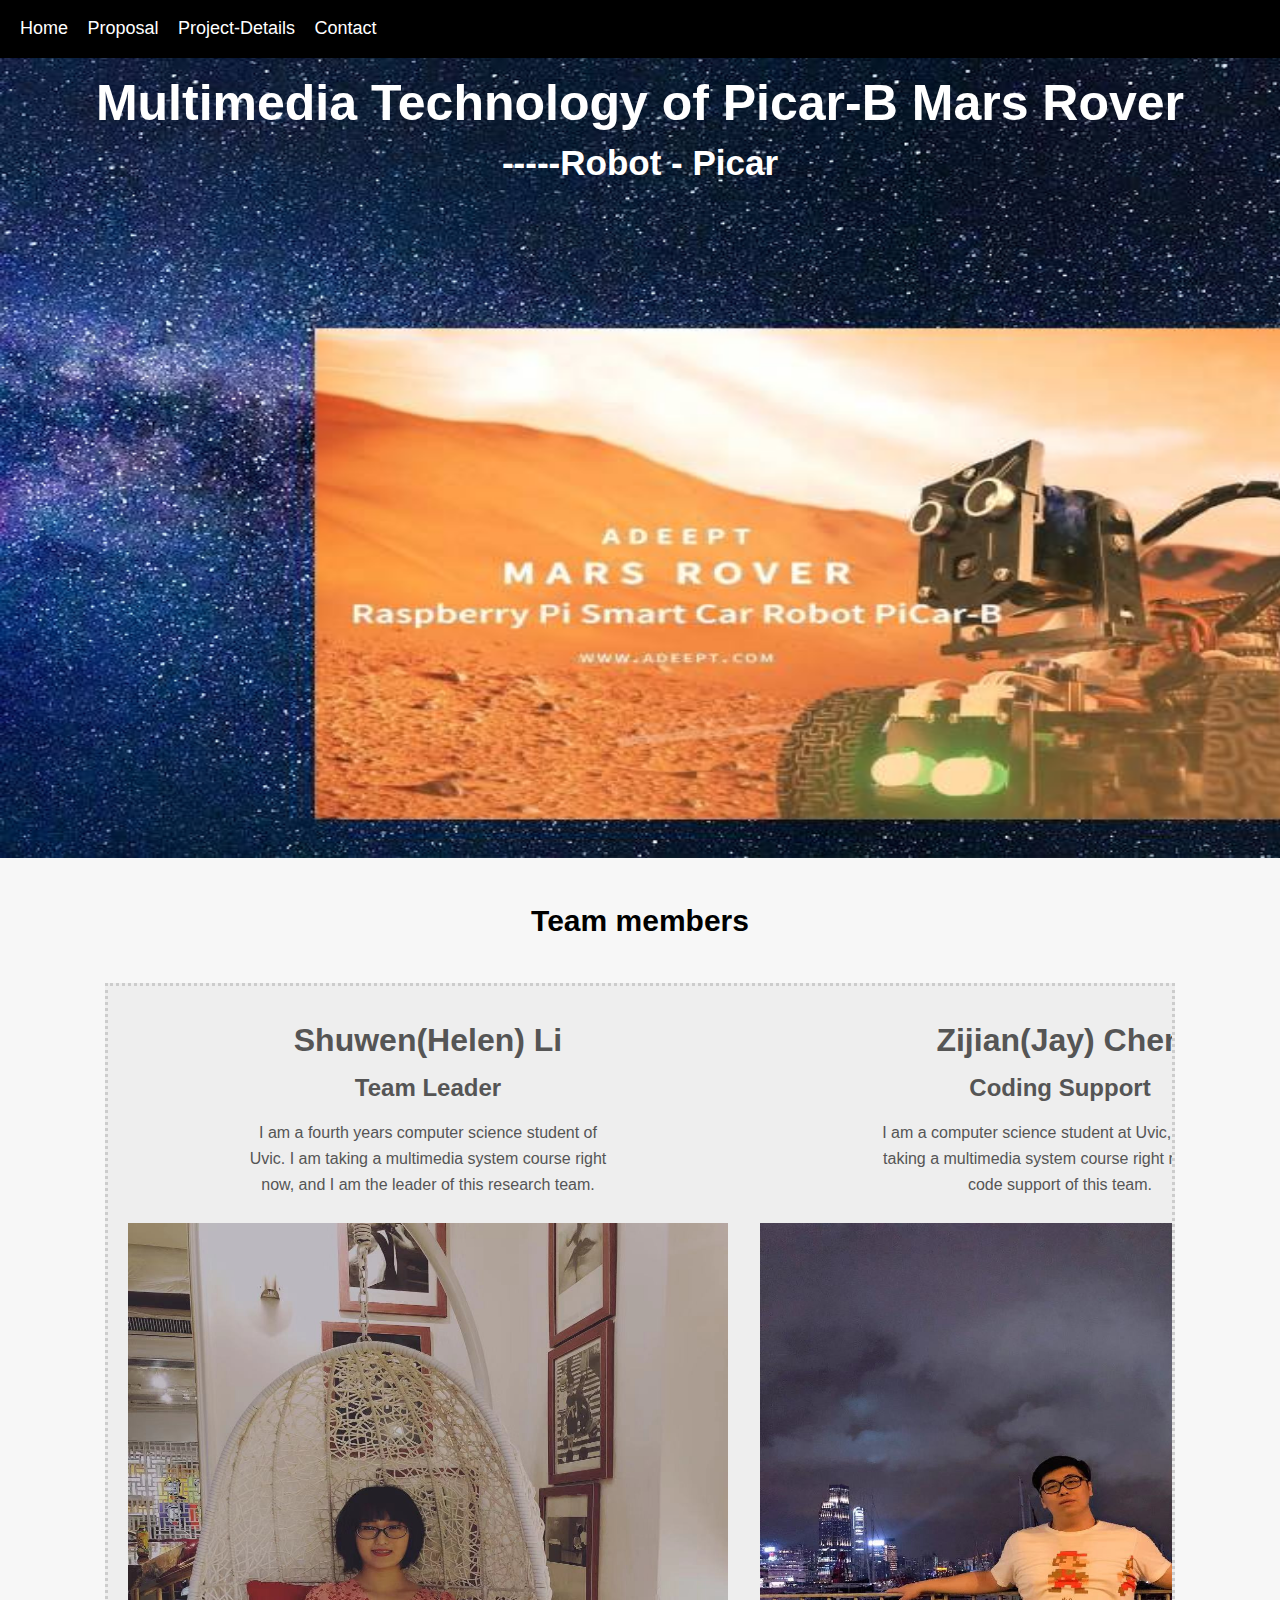
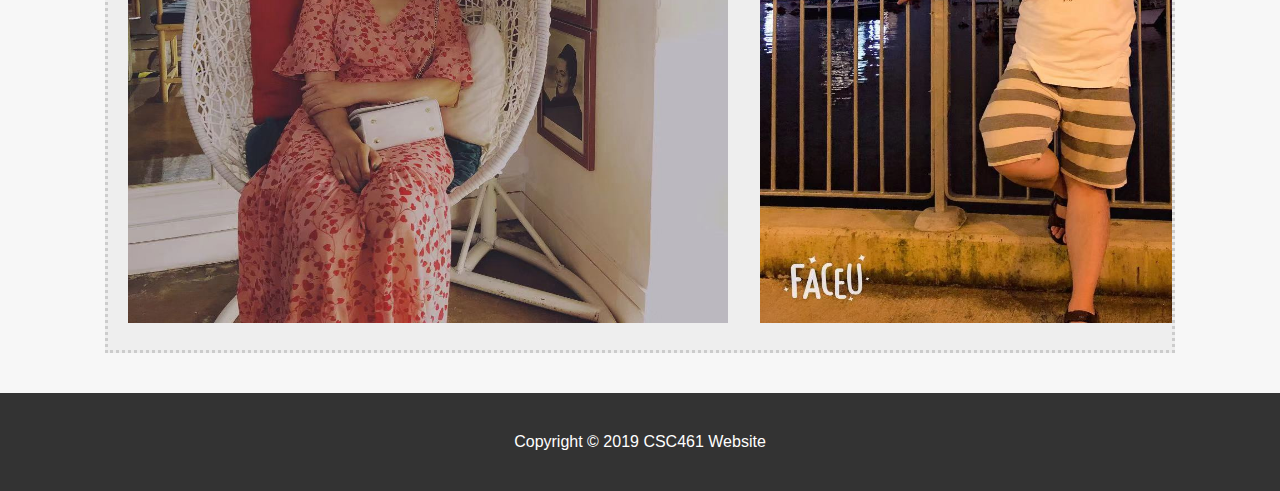
<file: csc461_website/index.html>
<!DOCTYPE html>
<html>
  <head>
    <title>CSC461-Home </title>
    <link rel="stylesheet" type="text/css" href="css/index_style.css">
  </head>
  <body>

    <nav id="navbar">
      <div class="container">
        <ul>
          <li><a href="index.html">Home</a></li>
          <li><a href="proposal.html">Proposal</a></li>
          <li><a href="project.html">Project-Details</a></li>
          <li><a href="contact.html">Contact</a></li>
        </ul>
      </div>
    </nav>

    <header id="main-header">
      <div class="container_main">
        <h1 style=font-size:50px>Multimedia Technology of Picar-B Mars Rover</h1>
        <h1 style=font-size:35px>-----Robot - Picar</h1>
      </div>
    </header>

    <section id="showcase">
      <div class="container">
        <h1 style=font-size:30px>Team members</h1>
      </div>
    </section>

    <div class="container_below">
      <div class="box1">
        <h1>Shuwen(Helen) Li</h1>
        <h2>Team Leader</h2>
        <p>I am a fourth years computer science student of Uvic. I am taking a
           multimedia system course right now, and I am the leader of this
           research team. </p>
        <br>
        <img src="image/member1.jpg" alt="" width="600" height="700">
      </div>

      <div class="box2">
        <h1>Zijian(Jay) Chen</h1>
        <h2>Coding Support</h2>
        <p>I am a computer science student at Uvic, and I am taking a multimedia
           system course right now. I am code support of this team. </p>
        <br>
        <img src="image/member2.jpg" alt="" width="600" height="700">
      </div>
    </div>

    <footer id="main-footer">
      <p>Copyright &copy; 2019 CSC461 Website</p>
    </footer>
  </body>
</html>
</file>
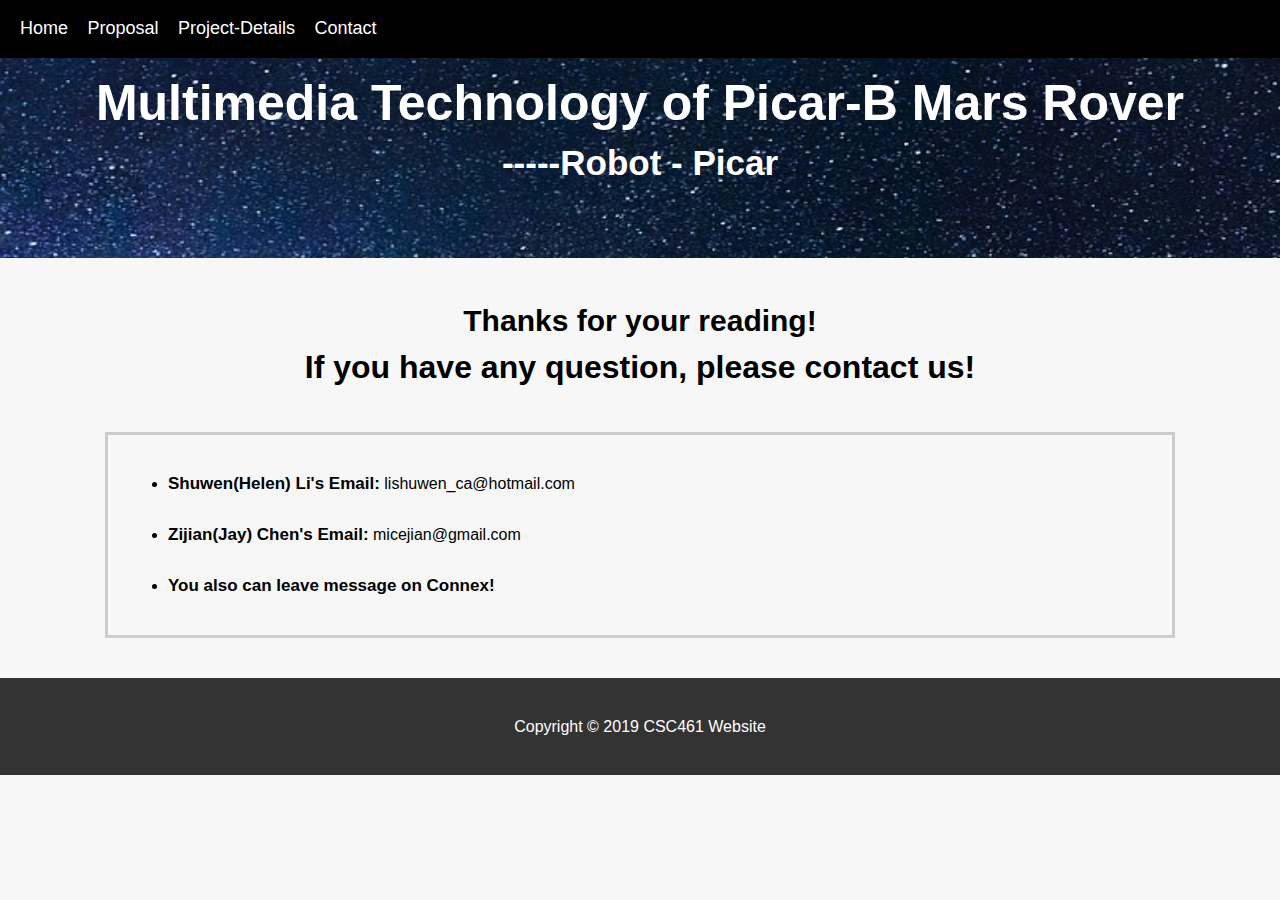
<file: csc461_website/contact.html>
<!DOCTYPE html>
<html>
  <head>
    <title>CSC461-Contact </title>
    <link rel="stylesheet" type="text/css" href="css/contact_style.css">
  </head>
  <body>

    <nav id="navbar">
      <div class="container">
        <ul>
          <li><a href="main.html">Home</a></li>
          <li><a href="proposal.html">Proposal</a></li>
          <li><a href="project.html">Project-Details</a></li>
          <li><a href="contact.html">Contact</a></li>
        </ul>
      </div>
    </nav>

    <header id="main-header">
      <div class="container_main">
        <h1 style=font-size:50px>Multimedia Technology of Picar-B Mars Rover</h1>
        <h1 style=font-size:35px>-----Robot - Picar</h1>
      </div>
    </header>

    <section id="showcase">
      <div class="container">
        <h1 style=font-size:30px>Thanks for your reading!</h1>
        <h1>If you have any question, please contact us!</h1>
        <h1></h1>
      </div>
    </section>

    <div class="container_below">
      <ul>
        <li><b style=font-size:17px>Shuwen(Helen) Li's Email:</b> lishuwen_ca@hotmail.com</li>
        <br>
        <li><b style=font-size:17px>Zijian(Jay) Chen's Email:</b> micejian@gmail.com</li>
        <br>
        <li><b style=font-size:17px>You also can leave message on Connex!</b></li>
      </ul>
    </div>

    <footer id="main-footer">
      <p>Copyright &copy; 2019 CSC461 Website</p>
    </footer>
  </body>
</html>
</file>
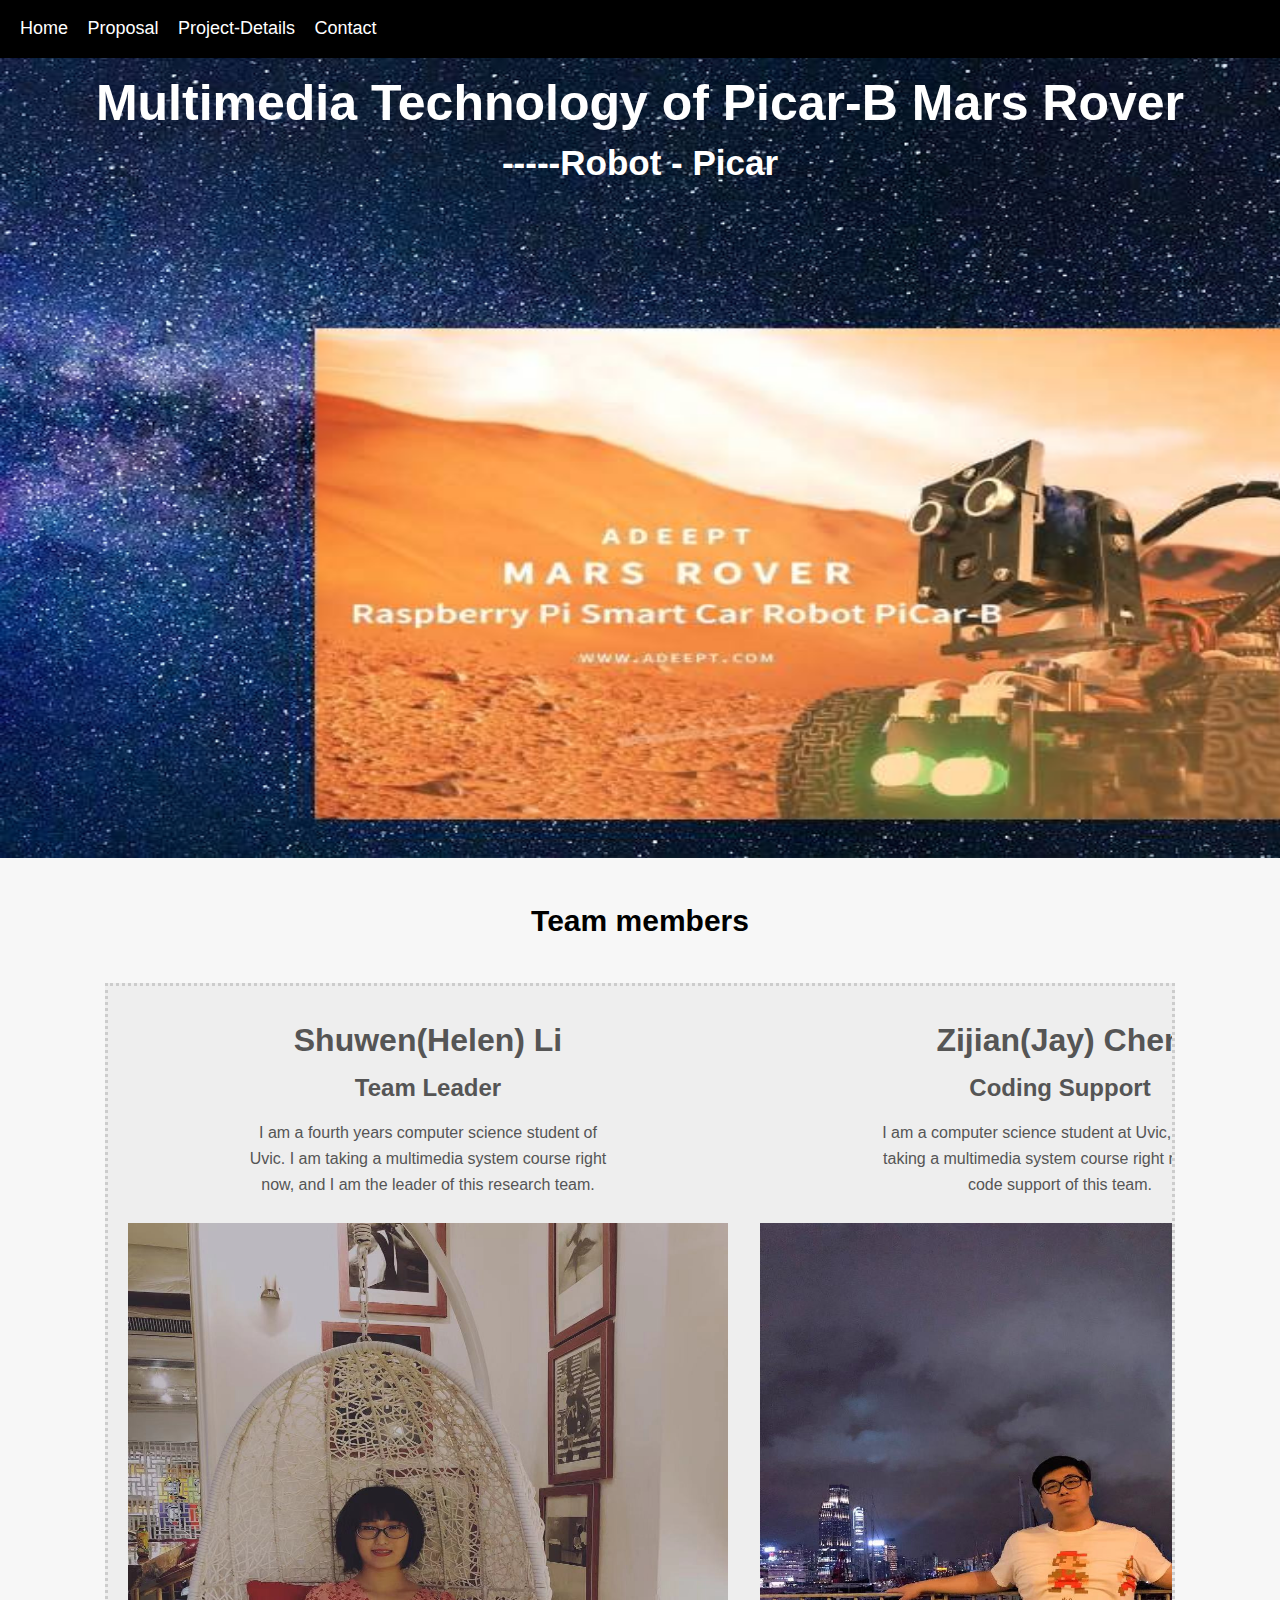
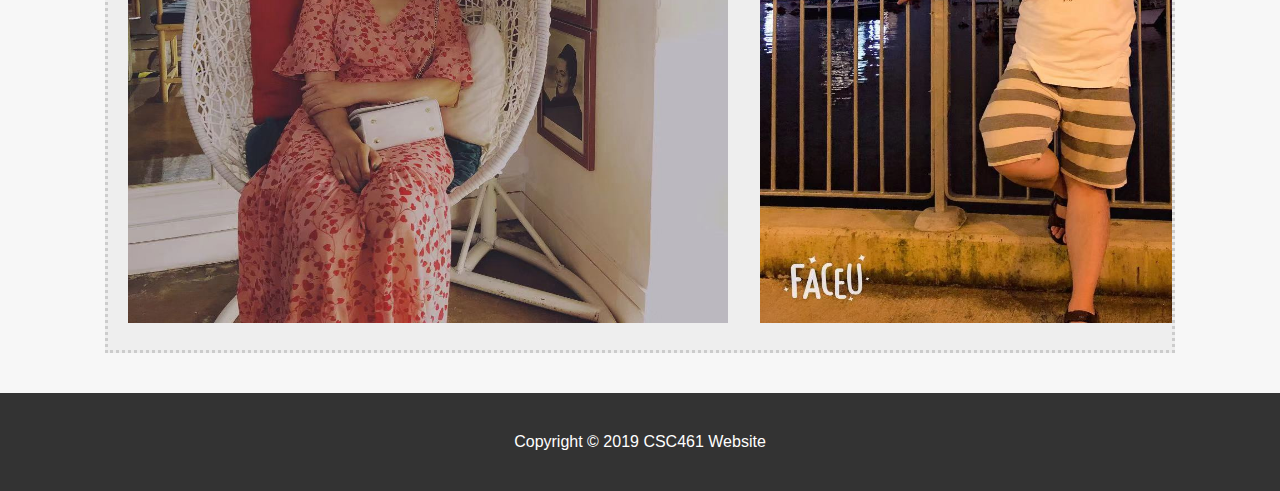
<file: csc461_website/main.html>
<!DOCTYPE html>
<html>
  <head>
    <title>CSC461-Home </title>
    <link rel="stylesheet" type="text/css" href="css/index_style.css">
  </head>
  <body>

    <nav id="navbar">
      <div class="container">
        <ul>
          <li><a href="main.html">Home</a></li>
          <li><a href="proposal.html">Proposal</a></li>
          <li><a href="project.html">Project-Details</a></li>
          <li><a href="contact.html">Contact</a></li>
        </ul>
      </div>
    </nav>

    <header id="main-header">
      <div class="container_main">
        <h1 style=font-size:50px>Multimedia Technology of Picar-B Mars Rover</h1>
        <h1 style=font-size:35px>-----Robot - Picar</h1>
      </div>
    </header>

    <section id="showcase">
      <div class="container">
        <h1 style=font-size:30px>Team members</h1>
      </div>
    </section>

    <div class="container_below">
      <div class="box1">
        <h1>Shuwen(Helen) Li</h1>
        <h2>Team Leader</h2>
        <p>I am a fourth years computer science student of Uvic. I am taking a
           multimedia system course right now, and I am the leader of this
           research team. </p>
        <br>
        <img src="image/member1.jpg" alt="" width="600" height="700">
      </div>

      <div class="box2">
        <h1>Zijian(Jay) Chen</h1>
        <h2>Coding Support</h2>
        <p>I am a computer science student at Uvic, and I am taking a multimedia
           system course right now. I am code support of this team. </p>
        <br>
        <img src="image/member2.jpg" alt="" width="600" height="700">
      </div>
    </div>

    <footer id="main-footer">
      <p>Copyright &copy; 2019 CSC461 Website</p>
    </footer>
  </body>
</html>
</file>
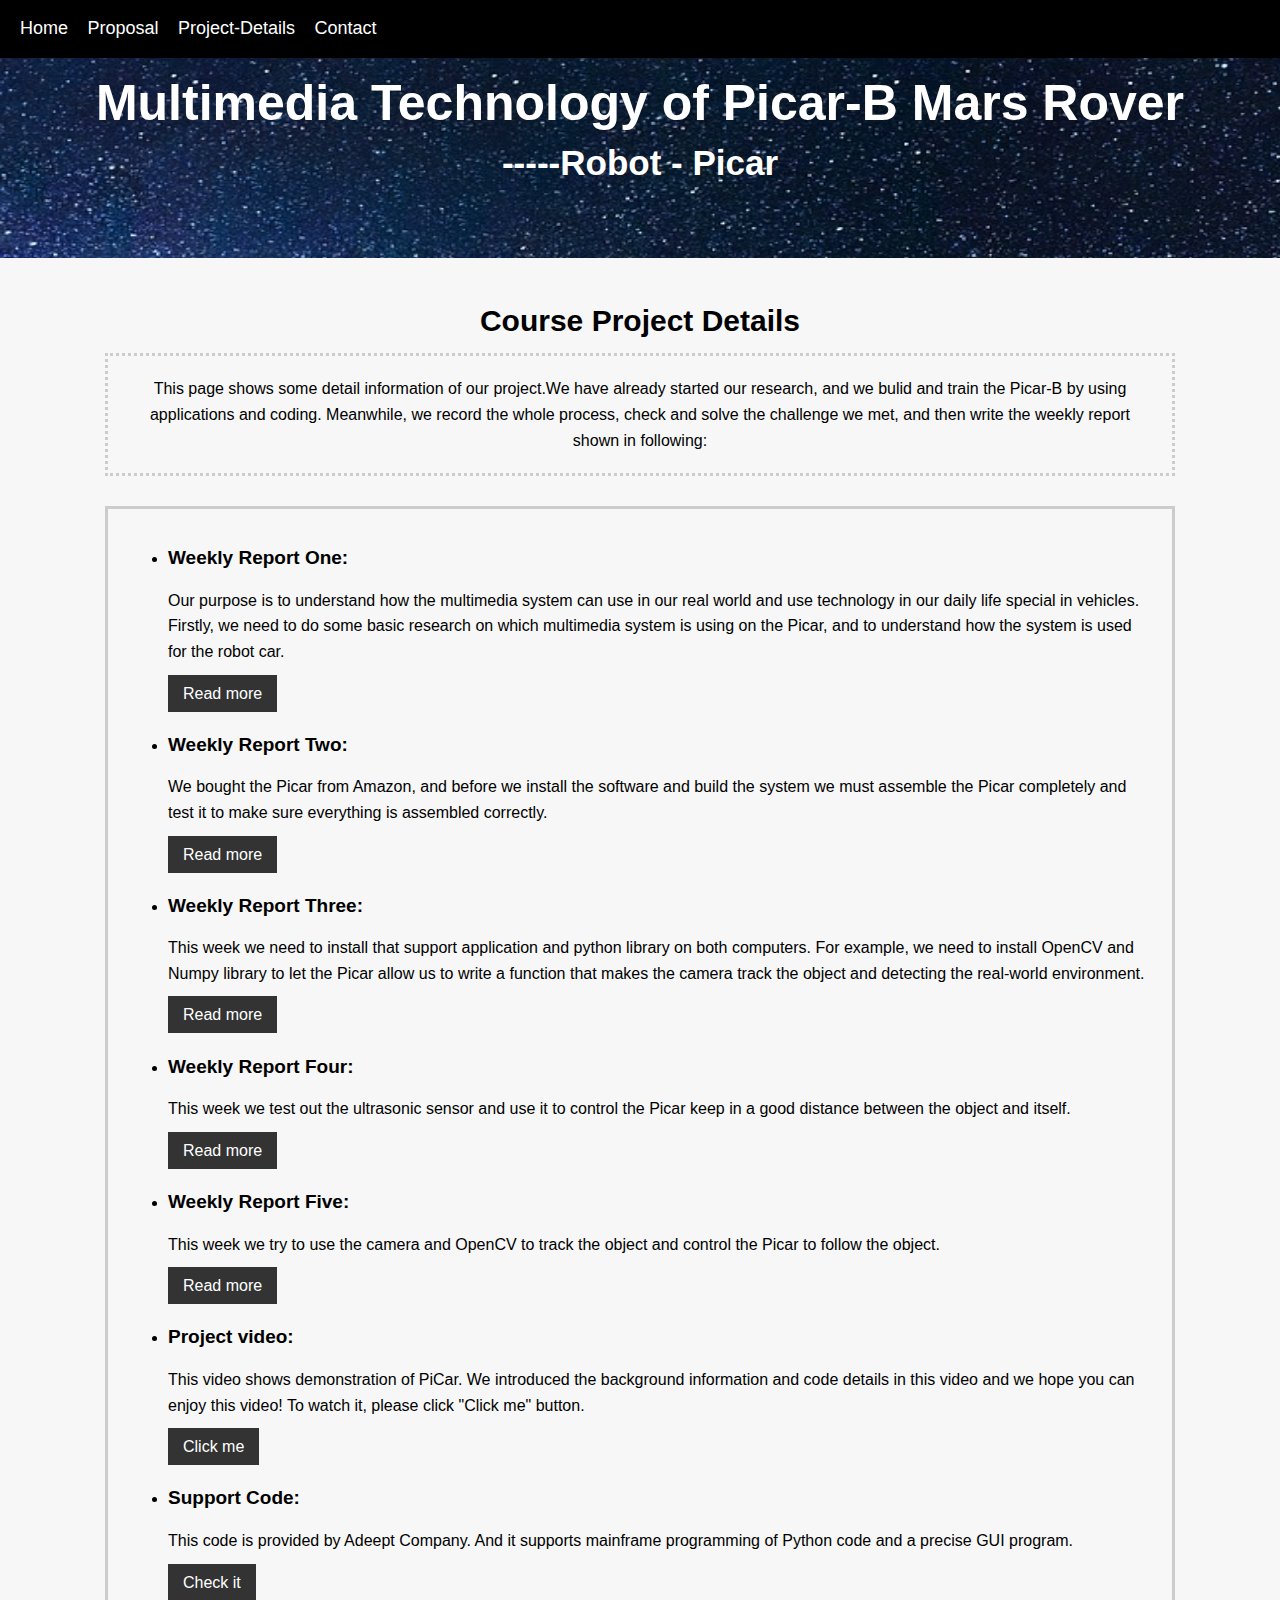
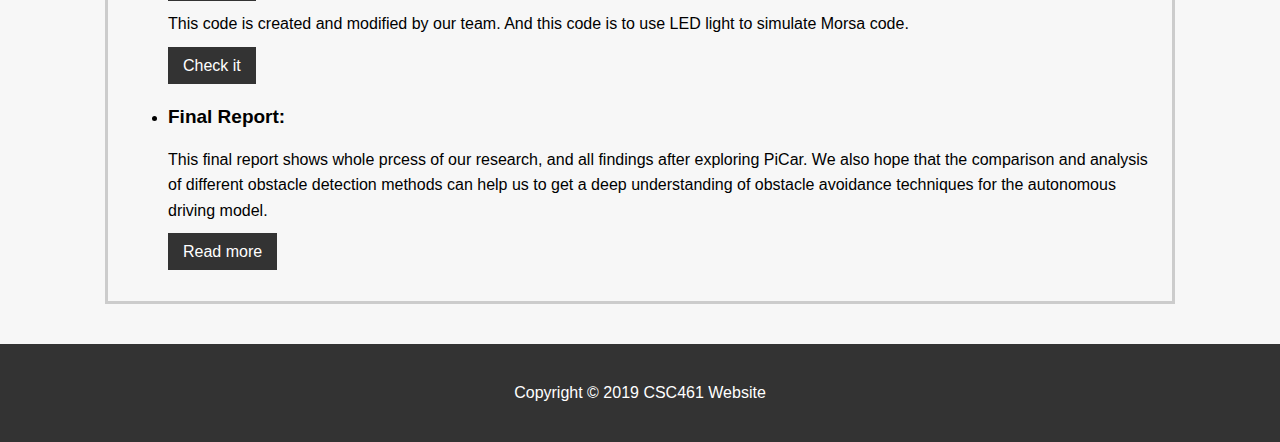
<file: csc461_website/project.html>
<!DOCTYPE html>
<html>
  <head>
    <title>CSC461-Project-Details </title>
    <link rel="stylesheet" type="text/css" href="css/project_style.css">
  </head>
  <body>

    <nav id="navbar">
      <div class="container">
        <ul>
          <li><a href="main.html">Home</a></li>
          <li><a href="proposal.html">Proposal</a></li>
          <li><a href="project.html">Project-Details</a></li>
          <li><a href="contact.html">Contact</a></li>
        </ul>
      </div>
    </nav>

    <header id="main-header">
      <div class="container_main">
        <h1 style=font-size:50px>Multimedia Technology of Picar-B Mars Rover</h1>
        <h1 style=font-size:35px>-----Robot - Picar</h1>
      </div>
    </header>

    <section id="showcase">
      <div class="container">
        <h1 style=font-size:30px>Course Project Details</h1>
        <p>This page shows some detail information of our project.We have already
           started our research, and we bulid and train the Picar-B
        by using applications and coding. Meanwhile, we record the whole process, check and solve the challenge we met, and then write the weekly
      report shown in following:</p>
      </div>
    </section>

    <div class="container_below">
      <ul>
        <li><b style=font-size:19px>Weekly Report One:</b>
          <p>Our purpose is to understand how the multimedia system can use in
            our real world and use technology in our daily life special in vehicles.
            Firstly, we need to do some basic research on which multimedia system
            is using on the Picar, and to understand how the system is used for
            the robot car. </p>
            <a class="button" href="file/week 1 report.pdf" target="_blank">Read more</a>
        </li>
        <br>
        <li><b style=font-size:19px>Weekly Report Two:</b>
          <p>We bought the Picar from Amazon, and before we install the software
            and build the system we must assemble the Picar completely and test
            it to make sure everything is assembled correctly.</p>
            <a class="button" href="file/week 2 report.pdf" target="_blank">Read more</a>
        </li>
        <br>
        <li><b style=font-size:19px>Weekly Report Three:</b>
          <p>This week we need to install that support application and python
            library on both computers. For example, we need to install OpenCV
            and Numpy library to let the Picar allow us to write a function that
            makes the camera track the object and detecting the real-world environment. </p>
            <a class="button" href="file/week 3 report.pdf" target="_blank">Read more</a>
        </li>
        <br>
        <li><b style=font-size:19px>Weekly Report Four:</b>
          <p>This week we test out the ultrasonic sensor and use it to control
            the Picar keep in a good distance between the object and itself.</p>
            <a class="button" href="file/week 4 report.pdf" target="_blank">Read more</a>
        </li>
        <br>
        <li><b style=font-size:19px>Weekly Report Five:</b>
          <p>This week we try to use the camera and OpenCV to track the object
            and control the Picar to follow the object.</p>
            <a class="button" href="file/week 5 report.pdf" target="_blank">Read more</a>
        </li>
        <br>
        <li><b style=font-size:19px>Project video:</b>
          <p>This video shows demonstration of PiCar. We introduced the background
            information and code details in this video and we hope you
            can enjoy this video! To watch it, please click "Click me" button.</p>
            <a class="button" href="https://youtu.be/rqfv3ktI-9Q" target="_blank">Click me</a>
        </li>
        <br>
        <li><b style=font-size:19px>Support Code:</b>
          <p>This code is provided by Adeept Company. And it supports mainframe
            programming of Python code and a precise GUI program.</p>
            <a class="button" href="file/Adeept_PiCar-B-V1.1.zip" target="_blank">Check it</a>
          <p>This code is created and modified by our team. And this code is to
            use LED light to simulate Morsa code.</p>
            <a class="button" href="file/Picar ledMorse code.zip" target="_blank">Check it</a>
        </li>
        <br>
        <li><b style=font-size:19px>Final Report:</b>
          <p>This final report shows whole prcess of our research, and all findings
          after exploring PiCar. We also hope that the comparison and analysis
          of different obstacle detection methods can help us to get a deep understanding of
          obstacle avoidance techniques for the autonomous driving model.</p>
            <a class="button" href="file/report.pdf" target="_blank">Read more</a>
        </li>
      </ul>
    </div>

    <footer id="main-footer">
      <p>Copyright &copy; 2019 CSC461 Website</p>
    </footer>
  </body>
</html>
</file>
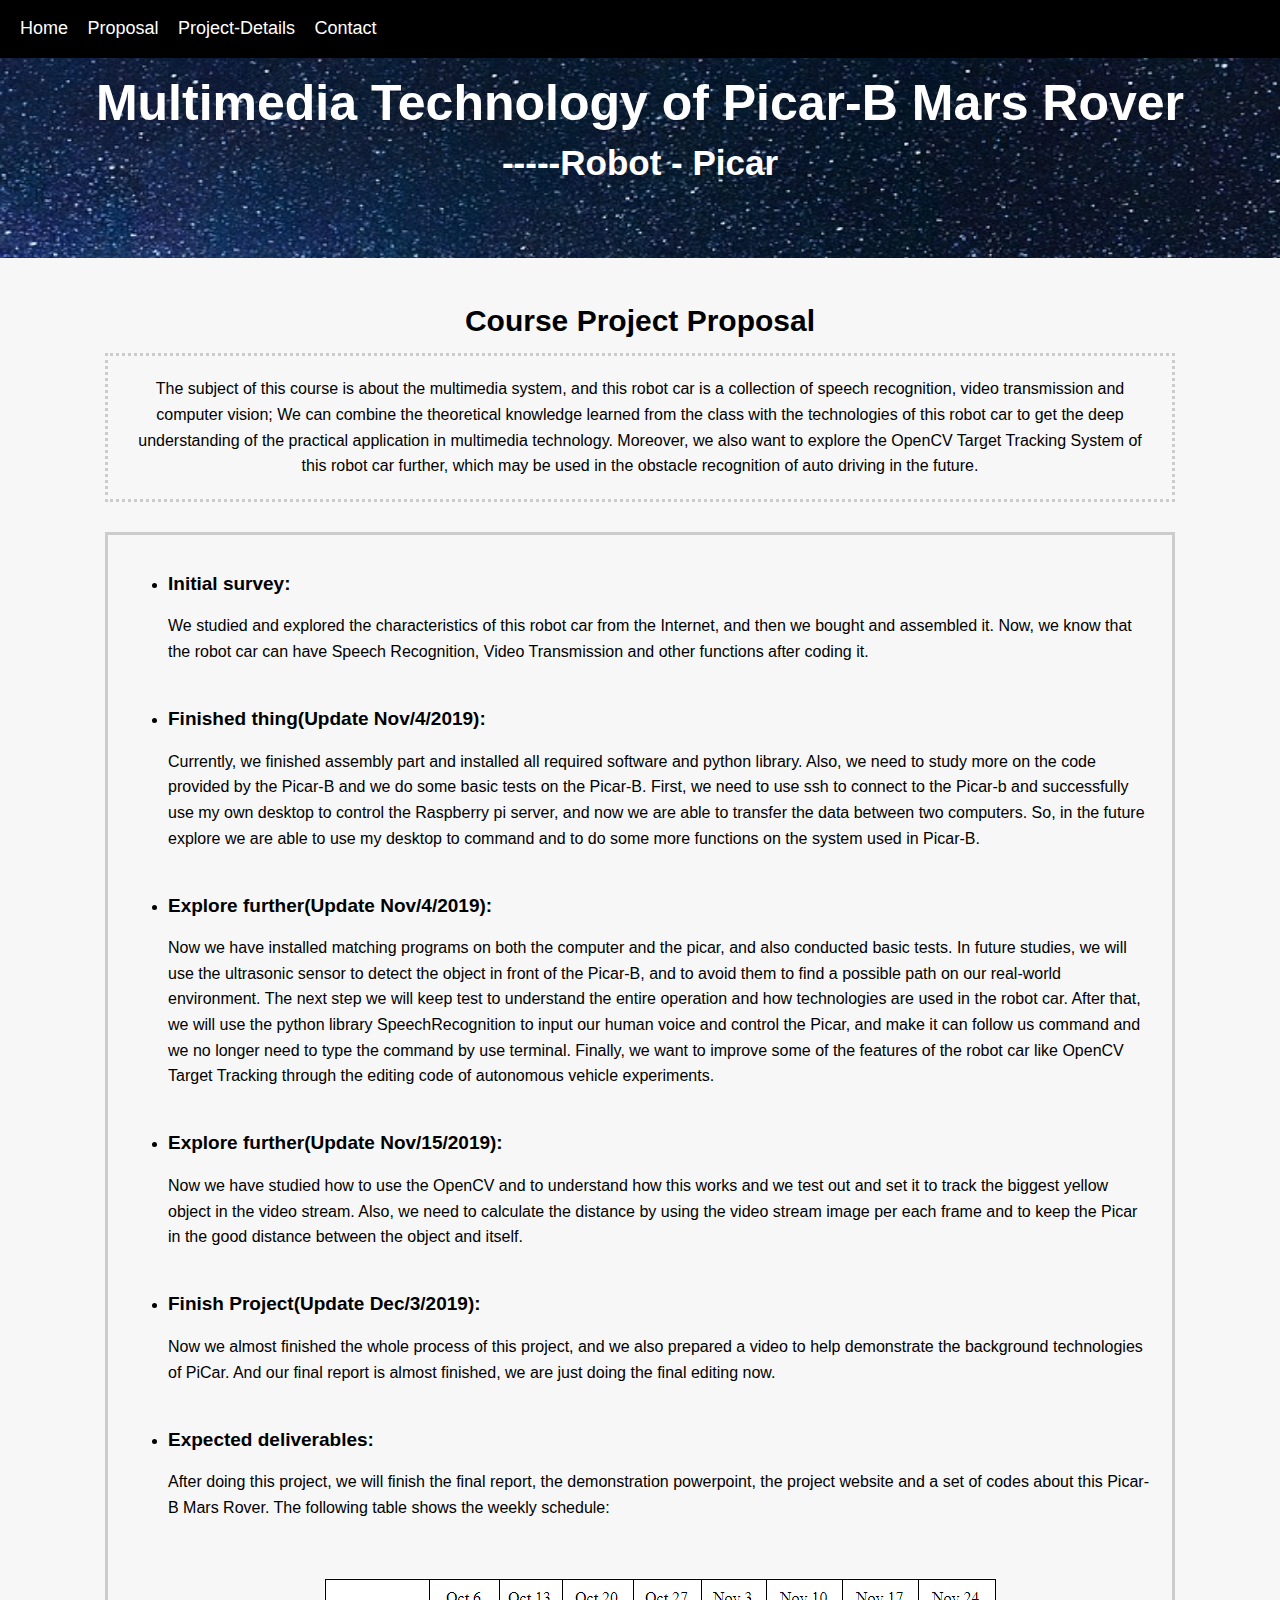
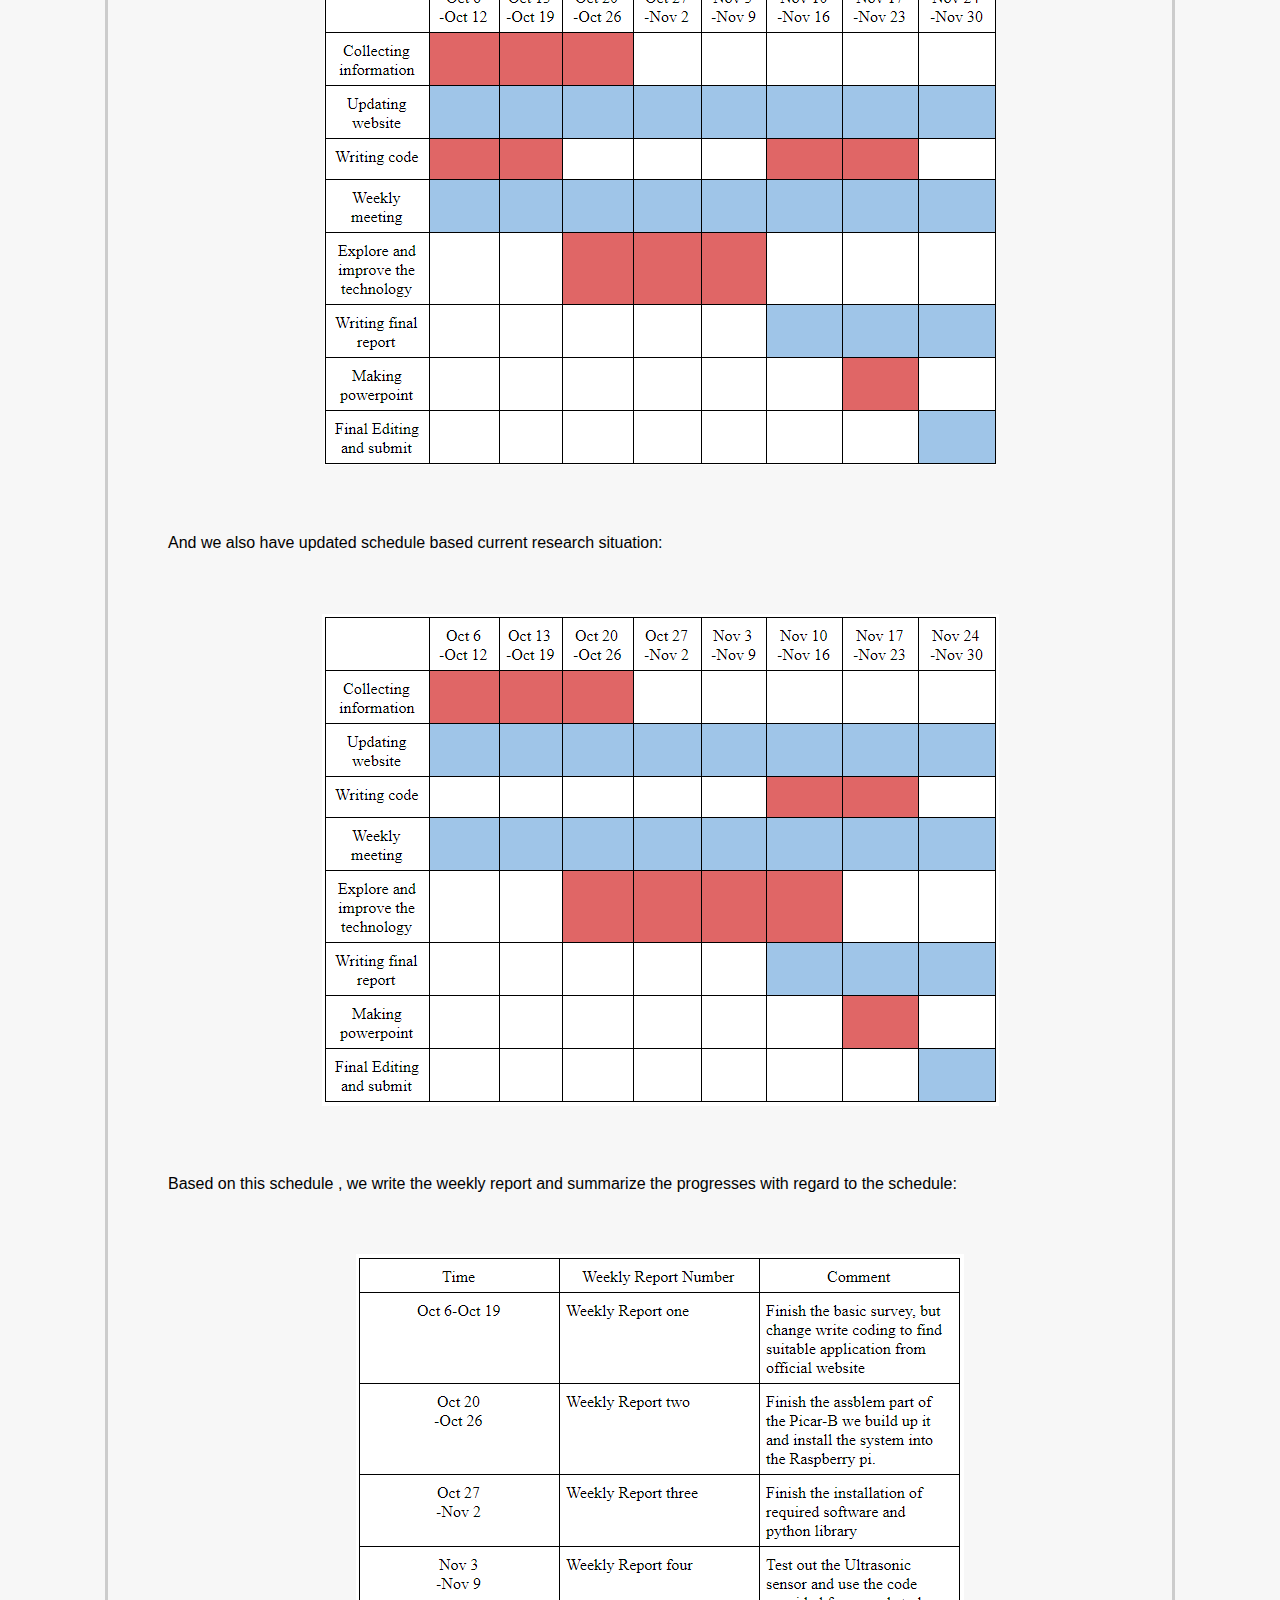
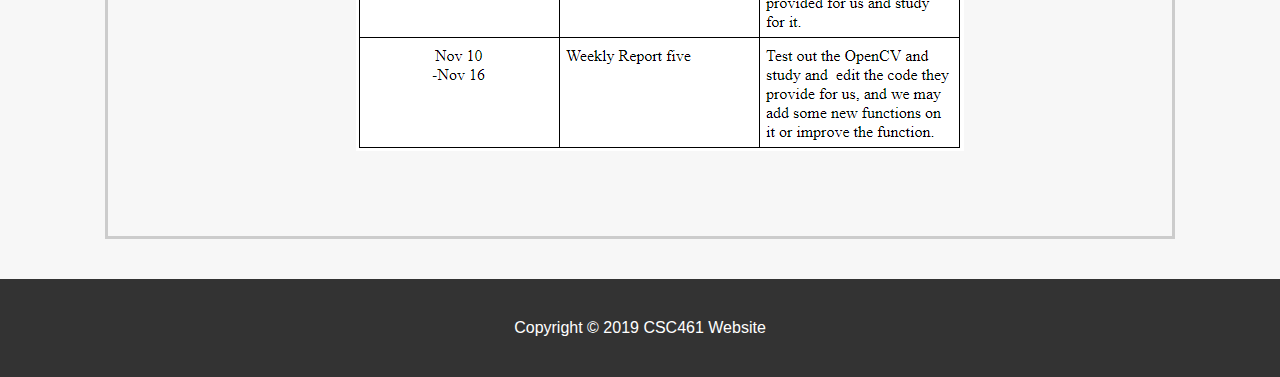
<file: csc461_website/proposal.html>
<!DOCTYPE html>
<html>
  <head>
    <title>CSC461-Proposal </title>
    <link rel="stylesheet" type="text/css" href="css/proposal_style.css">
  </head>
  <body>

    <nav id="navbar">
      <div class="container">
        <ul>
          <li><a href="main.html">Home</a></li>
          <li><a href="proposal.html">Proposal</a></li>
          <li><a href="project.html">Project-Details</a></li>
          <li><a href="contact.html">Contact</a></li>
        </ul>
      </div>
    </nav>

    <header id="main-header">
      <div class="container_main">
        <h1 style=font-size:50px>Multimedia Technology of Picar-B Mars Rover</h1>
        <h1 style=font-size:35px>-----Robot - Picar</h1>
      </div>
    </header>

    <section id="showcase">
      <div class="container">
        <h1 style=font-size:30px>Course Project Proposal</h1>
        <p>The subject of this course is about the multimedia system, and this
          robot car is a collection of speech recognition, video transmission
          and computer vision; We can combine the theoretical knowledge learned
          from the class with the technologies of this robot car to get the deep
          understanding of the practical application in multimedia technology.
          Moreover, we also want to explore the OpenCV Target Tracking System
          of this robot car further, which may be used in the obstacle
          recognition of auto driving in the future.</p>
      </div>
    </section>

    <div class="container_below">
      <ul>
        <li><b style=font-size:19px>Initial survey:</b>
          <p>We studied and explored the characteristics of this robot car from
            the Internet, and then we bought and assembled it. Now, we know that
             the robot car can have Speech Recognition, Video Transmission and
             other functions after coding it.</p>
        </li>
        <br>
        <li><b style=font-size:19px>Finished thing(Update Nov/4/2019):</b>
          <p>Currently, we finished assembly part and installed all required
            software and python library. Also, we need to study more on the code
            provided by the Picar-B and we do some basic tests on the Picar-B.
            First, we need to use ssh to connect to the Picar-b and successfully
            use my own desktop to control the Raspberry pi server, and now we are
            able to transfer the data between two computers. So, in the future
            explore we are able to use my desktop to command and to do some more
            functions on the system used in Picar-B.</p>
        </li>
        <br>
        <li><b style=font-size:19px>Explore further(Update Nov/4/2019):</b>
          <p>Now we have installed matching programs on both the computer and the picar, and also conducted basic tests. In future studies, we will use the ultrasonic sensor to detect the object in front of the Picar-B, and to avoid them to find a possible path on our real-world environment. The next step we will keep test to understand the entire operation and how technologies are used in the robot car. After that, we will use the python library SpeechRecognition to input our human voice and control the Picar, and make it can follow us command and we no longer need to type the command by use terminal. Finally, we want to improve some of the features of the robot car like OpenCV Target Tracking through the editing code of autonomous vehicle experiments.</p>
        </li>
        <br>
        <li><b style=font-size:19px>Explore further(Update Nov/15/2019):</b>
          <p>Now we have studied how to use the OpenCV and to understand how
            this works and we test out and set it to track the biggest yellow
            object in the video stream. Also, we need to calculate the distance
            by using the video stream image per each frame and to keep the Picar
             in the good distance between the object and itself.</p>
        </li>
        <br>
        <li><b style=font-size:19px>Finish Project(Update Dec/3/2019):</b>
          <p>Now we almost finished the whole process of this project, and we also prepared a video to help demonstrate the background technologies of PiCar. And our final report is almost finished, we are just doing the final editing now.</p>
        </li>
        <br>
        <li><b style=font-size:19px>Expected deliverables:</b>
          <p>After doing this project, we will finish the final report, the
          demonstration powerpoint, the project website and a set of codes
          about this Picar-B Mars Rover. The following table shows the weekly
          schedule:</p>
          <br>
          <p style="text-align:center;"><img src="image/graph.jpg" alt="" class="center"></p>
          <br>
          <p>And we also have updated schedule based current research situation:</p>
          <br>
          <p style="text-align:center;"><img src="image/update.jpg" alt="" class="center"></p>
          <br>
          <p>Based on this schedule , we write the weekly report and summarize
            the progresses with regard to the schedule:</p>
          <br>
          <p style="text-align:center;"><img src="image/comment.jpg" alt="" class="center"></p>
          <br>
        </li>
      </ul>
    </div>

    <footer id="main-footer">
      <p>Copyright &copy; 2019 CSC461 Website</p>
    </footer>
  </body>
</html>
</file>
<file: csc461_website/css/index_style.css>
body{
  background-color: #f7f7f7;
  color:#555;

  font-family: Arial, Helvetica, sans-serif;
  font-size: 16px;
  line-height: 1.6em;
  margin:0;
}

.container{
  width:80%
  margin:auto;
  overflow:hidden;
}

.container_main{
  width:80%
  margin:100px 5px 15px;
  overflow:hidden;
  text-align: center;
}

.container_below{
  width:80%;
  margin:auto;
  border: 3px dotted #ccc;
  padding: 20px;
  overflow:hidden;
  text-align: center;
  display: grid;
  grid-template-columns: 1fr 1fr;
  grid-auto-rows: minmax(100px, auto);
  grid-gap: 2em;
  background-color: #eee
}

#main-header{
  background-image: url('../image/title.jpg');
  min-height: 800px;
  background-size: 1900px 800px;
  margin-bottom: 30px;
  color: #fff;
}

#navbar{
  background-color: #000;
  color:#fff;
}

#navbar ul{
  padding: 0 20px;
  list-style: none;
}

#navbar li{
  display: inline;
}

#navbar a{
  color:#fff;
  text-decoration: none;
  font-size: 18px;
  padding-right: 15px;
}

#showcase{
  color:#000;
  background-position: center;
  margin-bottom: 30px;
  text-align: center;
}

.box1 p{
    margin: auto;
    width: 60%;
}

.box2 p{
    margin: auto;
    width: 60%;
}

#main-footer{
  background: #333;
  color:#fff;
  text-align: center;
  padding:20px;
  margin-top: 40px;
}
</file>
<file: csc461_website/css/contact_style.css>
body{
  background-color: #f7f7f7;
  color:#000;

  font-family: Arial, Helvetica, sans-serif;
  font-size: 16px;
  line-height: 1.6em;
  margin:0;
}

.container{
  width:80%
  margin:auto;
  overflow:hidden;
}

.container_main{
  width:80%
  margin:100px 5px 15px;
  overflow:hidden;
  text-align: center;
}

.container_below{
  width:80%;
  margin:auto;
  border: 3px solid #ccc;
  padding: 20px;
  overflow:hidden;
}

#main-header{
  background-image: url('../image/basic.jpg');
  min-height: 200px;
  background-size: 1900px 800px;
  margin-bottom: 30px;
  color: #fff;
}

#navbar{
  background-color: #000;
  color:#fff;
}

#navbar ul{
  padding: 0 20px;
  list-style: none;
}

#navbar li{
  display: inline;
}

#navbar a{
  color:#fff;
  text-decoration: none;
  font-size: 18px;
  padding-right: 15px;
}

#showcase{
  color:#000;
  background-position: center;
  margin-bottom: 30px;
  text-align: center;
}

#main-footer{
  background: #333;
  color:#fff;
  text-align: center;
  padding:20px;
  margin-top: 40px;
}
</file>
<file: csc461_website/css/project_style.css>
body{
  background-color: #f7f7f7;
  color:#000;

  font-family: Arial, Helvetica, sans-serif;
  font-size: 16px;
  line-height: 1.6em;
  margin:0;
}

.container{
  width:80%
  margin:auto;
  overflow:hidden;
}

.container_main{
  width:80%
  margin:100px 5px 15px;
  overflow:hidden;
  text-align: center;
}

.container_below{
  width:80%;
  margin:auto;
  border: 3px solid #ccc;
  padding: 20px;
  overflow:hidden;
}

#main-header{
  background-image: url('../image/basic.jpg');
  min-height: 200px;
  background-size: 1900px 800px;
  margin-bottom: 30px;
  color: #fff;
}

#navbar{
  background-color: #000;
  color:#fff;
}

#navbar ul{
  padding: 0 20px;
  list-style: none;
}

#navbar li{
  display: inline;
}

#navbar a{
  color:#fff;
  text-decoration: none;
  font-size: 18px;
  padding-right: 15px;
}

#showcase{
  color:#000;
  background-position: center;
  margin-bottom: 30px;
  text-align: center;
}

#showcase p{
  width:80%;
  margin:auto;
  border: 3px dotted #ccc;
  padding: 20px;
  overflow:hidden;
}

.button{
  background-color: #333;
  color: #fff;
  padding: 10px 15px;
  border: none;
  text-decoration: none;
}
.button:hover{
  background-color: #5d2ca3;
  color:#fff;
}

#main-footer{
  background: #333;
  color:#fff;
  text-align: center;
  padding:20px;
  margin-top: 40px;
}
</file>
<file: csc461_website/css/proposal_style.css>
body{
  background-color: #f7f7f7;
  color:#000;

  font-family: Arial, Helvetica, sans-serif;
  font-size: 16px;
  line-height: 1.6em;
  margin:0;
}

.container{
  width:80%
  margin:auto;
  overflow:hidden;
}

.container_main{
  width:80%
  margin:100px 5px 15px;
  overflow:hidden;
  text-align: center;
}

.container_below{
  width:80%;
  margin:auto;
  border: 3px solid #ccc;
  padding: 20px;
  overflow:hidden;
}

#main-header{
  background-image: url('../image/basic.jpg');
  min-height: 200px;
  background-size: 1900px 800px;
  margin-bottom: 30px;
  color: #fff;
}

#navbar{
  background-color: #000;
  color:#fff;
}

#navbar ul{
  padding: 0 20px;
  list-style: none;
}

#navbar li{
  display: inline;
}

#navbar a{
  color:#fff;
  text-decoration: none;
  font-size: 18px;
  padding-right: 15px;
}

#showcase{
  color:#000;
  background-position: center;
  margin-bottom: 30px;
  text-align: center;
}
#showcase p{
  width:80%;
  margin:auto;
  border: 3px dotted #ccc;
  padding: 20px;
  overflow:hidden;
}

#main-footer{
  background: #333;
  color:#fff;
  text-align: center;
  padding:20px;
  margin-top: 40px;
}
</file>
